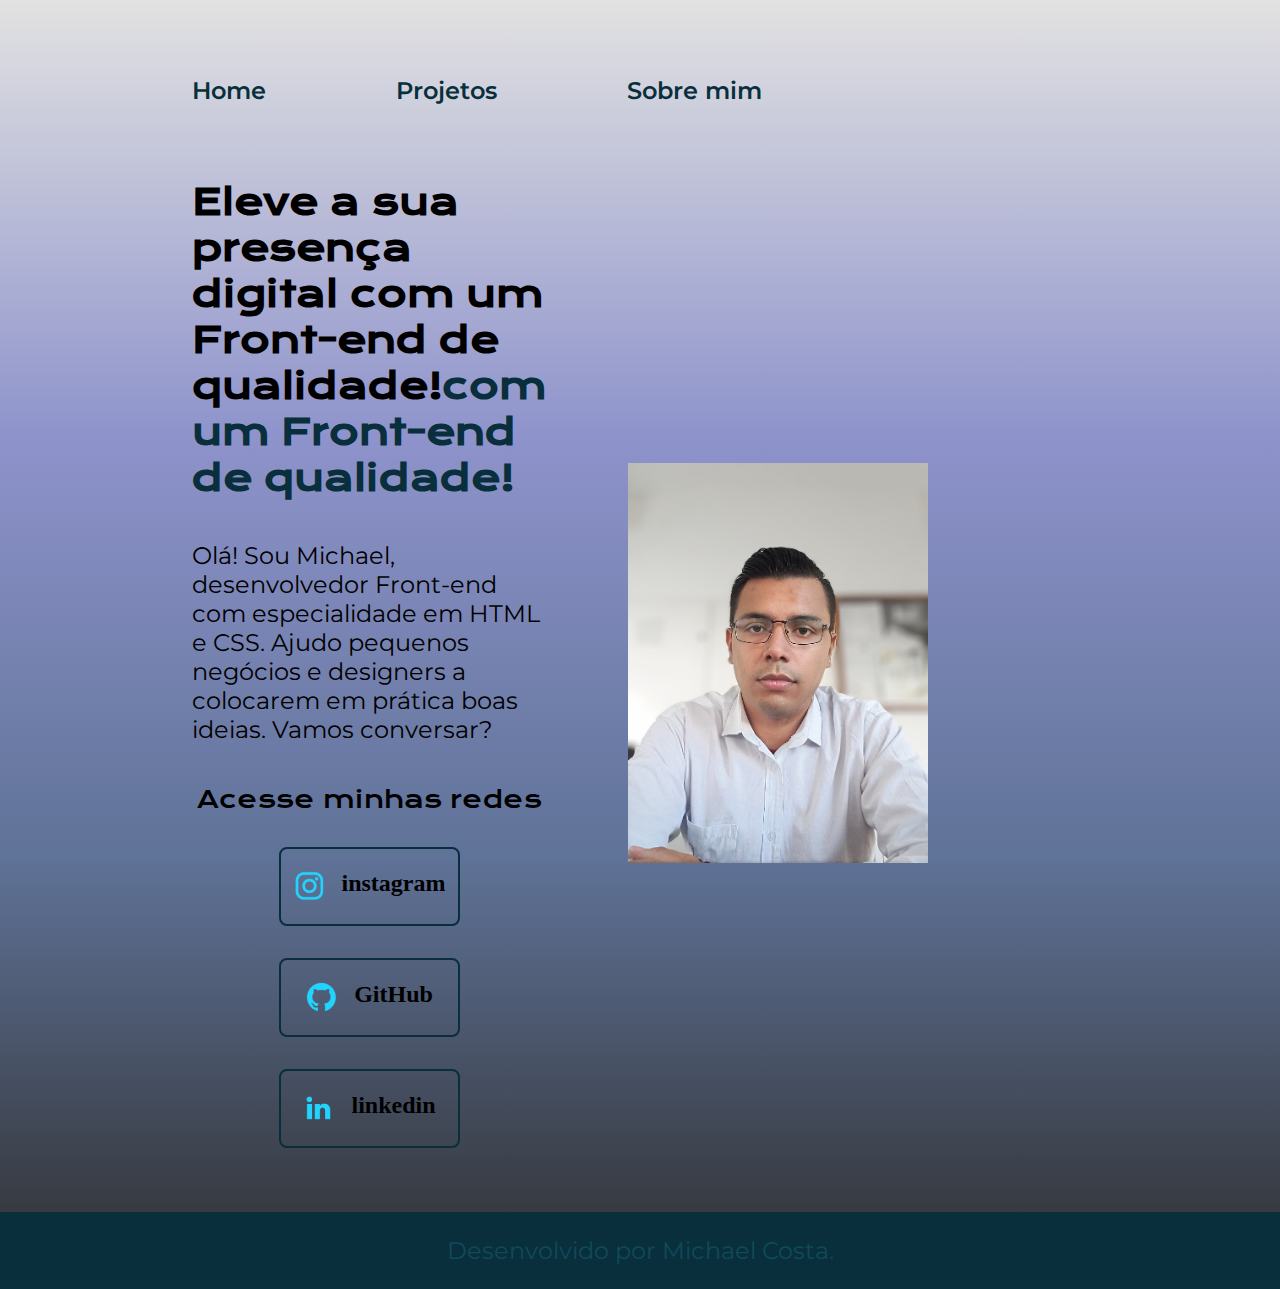
<file: index.html>
<!DOCTYPE html>
<html lang="pt-br">

<head>
    <meta charset="UTF-8">
    <meta http-equiv="X-UA-compatible" content="IE=edge">
    <meta name="viewport" content="width=device-width, initial-scale=1.0">
    <title>portifolio</title>
    <link rel="stylesheet" href="/styles/style.css">
</head>

<body>
    <header class="cabecalho">
        <nav class="cabecalho__menu">
            <a class="cabecalho__menu__link" href="index.html">Home</a>
            <a class="cabecalho__menu__link" href="projects.html">Projetos</a>
            <a class="cabecalho__menu__link" href="about.html">Sobre mim</a>
        </nav>
    </header>
    <main class="apresentacao">
        <section class="apresentacao__conteudo">
            <h1 class="apresentacao__conteudo__titulo">Eleve a sua presença digital com um Front-end de qualidade!<strong 
            class="titulo-destaque">com um Front-end de qualidade!
            </strong></h1>
            <p class="apresentacao__conteudo__texto">Olá! Sou Michael, desenvolvedor
            Front-end com especialidade em HTML e 
            CSS. Ajudo pequenos negócios e designers a 
            colocarem em prática boas ideias. Vamos 
            conversar?</p>
            <div class="apresentacao__links">
                <h2 class="apresentacao__links__subtitulo">Acesse minhas redes</h2>
            <a class="apresentacao__links__navegacao" href="https://www.instagram.com/omichaelcb/">
                <img src="/assets/instagram.png" alt="logo instagram">instagram
            </a>
            <a class="apresentacao__links__navegacao" href="https://github.com/michaelcbb">
                <img src="/assets/github.png" alt="logo GitHub">GitHub
            </a>
            <a class="apresentacao__links__navegacao" href="https://www.linkedin.com/in/michael-c-bandeira-0b8a29168">
                <img src="/assets/linkedin.png" alt="logo linkedin">linkedin
            </a>
        </div>
    </section>
        <img class="apresentacao__imagem" src="/assets/perfil.jpg" alt="Michael C. Bandeira"
        width="300" height="450"/>
    </main>
    <footer class="rodape">
        <p>Desenvolvido por Michael Costa.</p>
    </footer>
</body>
</htmlapresentacao
</file>
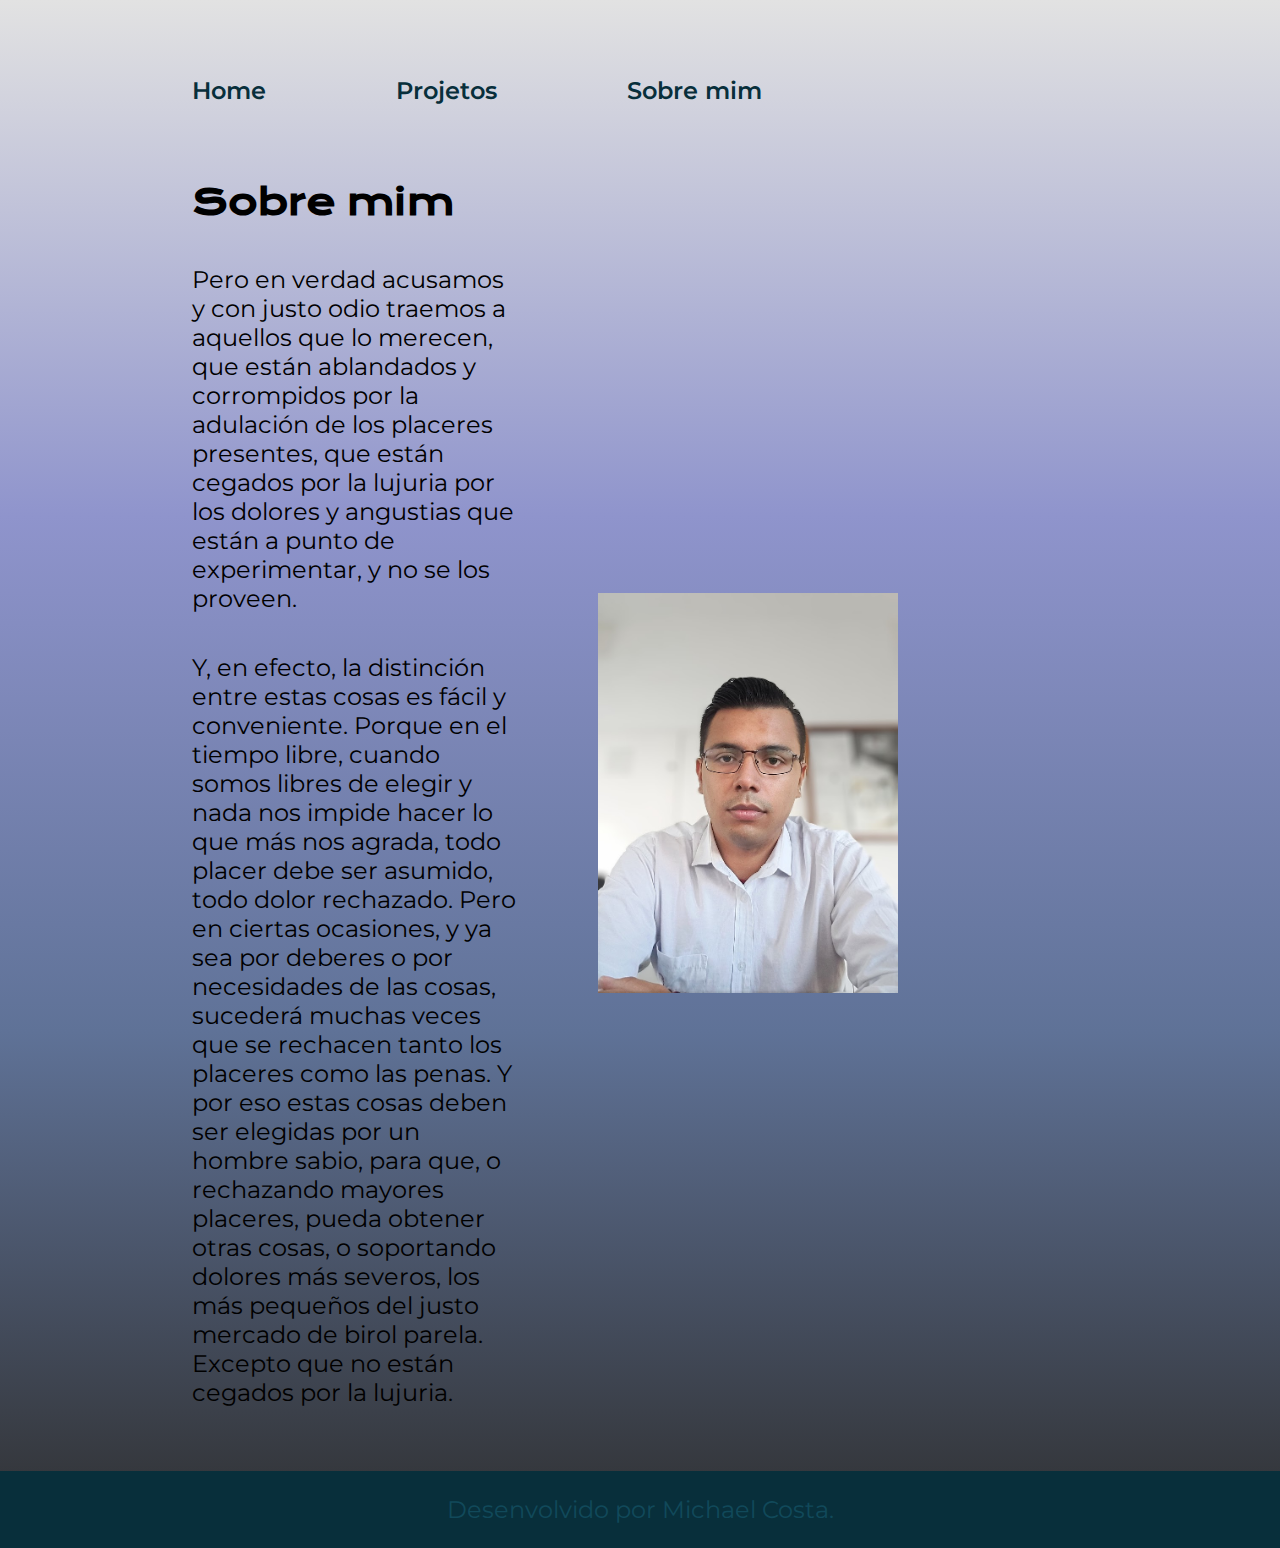
<file: about.html>
<!DOCTYPE html>
<html lang="pt-br">

<head>
    <meta charset="UTF-8">
    <meta http-equiv="X-UA-compatible" content="IE=edge">
    <meta name="viewport" content="width=device-width, initial-scale=1.0">
    <title>Sobre mim</title>
    <link rel="stylesheet" href="styles/style.css">
</head>

<body>
    <header class="cabecalho">
        <nav class="cabecalho__menu">
            <a class="cabecalho__menu__link" href="index.html">Home</a>
            <a class="cabecalho__menu__link" href="projects.html">Projetos</a>
            <a class="cabecalho__menu__link" href="about.html">Sobre mim</a>
        </nav>
    </header>

    <main class="apresentacao"> 
        <section class="apresentacao__conteudo">
            <h1 class="apresentacao__conteudo__titulo">Sobre mim</h1>
            <p class="apresentacao__conteudo__texto">Pero en verdad acusamos y 
                con justo odio traemos a aquellos que lo merecen, que están ablandados 
                y corrompidos por la adulación de los placeres presentes, que están cegados 
                por la lujuria por los dolores y angustias que están a punto de experimentar, y 
                no se los proveen.
            </p>
            <p class="apresentacao__conteudo__texto">
                Y, en efecto, la distinción entre estas cosas
                 es fácil y conveniente. Porque en el tiempo libre, 
                 cuando somos libres de elegir y nada nos impide hacer 
                 lo que más nos agrada, todo placer debe ser asumido, todo dolor rechazado. 
                 Pero en ciertas ocasiones, y ya sea por deberes o por necesidades de las cosas, 
                 sucederá muchas veces que se rechacen tanto los placeres como las penas. 
                 Y por eso estas cosas deben ser elegidas por un hombre sabio, para que, 
                 o rechazando mayores placeres, pueda obtener otras cosas, o soportando dolores 
                 más severos, los más pequeños del justo mercado de birol parela. Excepto que 
                 no están cegados por la lujuria.</p>
        </section>
        <img class="apresentacao__imagem" src="/assets/perfil.jpg" alt="Michael C. Bandeira" width="300px" height="450px"/>
    </main>

    <footer class="rodape">
        <p>Desenvolvido por Michael Costa.</p>
    </footer>
</body>

</html>
</file>
<file: styles/style.css>
@import url('https://fonts.googleapis.com/css2?family=Krona+One&family=Montserrat:ital,wght@0,600;1,600&display=swap');

:root {
    --cor-primaria: #11495a;
    --cor-secundaria: #000000;
    --cor-terciaria: #082f3b;
    --cor-hover: #4cd5ff;

    --fonte-primaria: 'Krona One', sans-serif;
    --fonte-secundaria: 'Montserrat', sans-serif;
}
*{
    margin: 0;
    padding: 0;
}

nav{
    text-align: center;
    margin-top: 50px;
    font-family: 'Segoe UI', 'Segoe UI', Tahoma, Geneva, Verdana, sans-serif;
}

nav a{
    color: #000000;
    text-decoration:none;
    padding: 0px 50px 10px 0;
    font-size: 25pt;
    position: relative;
}

nav a::after{
    content: " ";
    width: 0%;
    height: 4px;
    background-color: #000000;
    position: absolute;
    bottom:0;
    left:0;
    transition: 0.5 ease-in-out;
}

nav a:hover::after {
    width: 100%;
}

body{
    box-sizing: border-box;
    background: linear-gradient(#e2e2e2 0%, #8f94cc 33.33%, #5f7297 66.67%, #2e2e2e 100%);
    color: var(--cor-secundaria);
}

.cabecalho{
    padding: 2% 0% 0% 15%;
}
.cabecalho__menu{
    display: flex;
    gap: 80px;
}
.cabecalho__menu__link{
    font-family: var(--fonte-secundaria);
    font-size: 1.5rem;
    font-weight: 600;
    color: var(--cor-terciaria);
    text-decoration: none;
}
.apresentacao{
    padding: 5% 15%;
    display: flex;
    align-items: center;
    justify-content: space-between;
    gap: 82px;
}
.apresentacao__conteudo{
    width: 50%;
    display: flex;
    flex-direction: column;
    gap: 40px;
}

.apresentacao__conteudo__titulo{
    font-size: 2.25rem;
    font-family: var(--fonte-primaria);
}
.titulo-destaque{
    color: var(--cor-terciaria);
}
.apresentacao__conteudo__texto{
    font-size: 1.5rem;
    font-family: var(--fonte-secundaria);
}

.apresentacao__links{
    display: flex;
    flex-direction: column;
    justify-content: space-between;
    align-items: center;
    gap: 32px;
}
.apresentacao__links__subtitulo{
    font-family: var(--fonte-primaria);
    font-weight: 400;
    font-size: 1.5rem;
}
.apresentacao__links__navegacao{
    display: flex;
    justify-content: center;
    gap: 16px;
    border: 2px solid var(--cor-terciaria);
    width: 50%;
    text-align: center;
    border-radius: 8px;
    font-size: 1.5rem;
    font-weight: 600;
    padding: 21.5px 0;
    text-decoration: none;
    color: var(--cor-secundaria);
    font-family: var (--fonte-secundaria);
}
.apresentacao__links__navegacao:hover{
    background-color: var(--cor-hover);
}
.apresentacao__imagem{
    max-width:90%;
    height:auto;
    margin-left:auto;
    margin-right:auto;
    margin-right: 190px;
}

.rodape{
    color: var(--cor-primaria);
    background-color: var(--cor-terciaria);
    padding: 24px;
    text-align: center;
    font-family: var(--fonte-secundaria);
    font-size: 1.5rem;
    font-weight: 400;
}

@media (max-width: 1200px) {
    .cabecalho{
         padding: 10%;  
    }
    .cabecalho__menu{
        justify-content: center;
    }
    .apresentacao{
        flex-direction: column-reverse;
        padding: 5%;
    }
    .apresentacao__conteudo{
        width: auto;
    }
}
</file>
